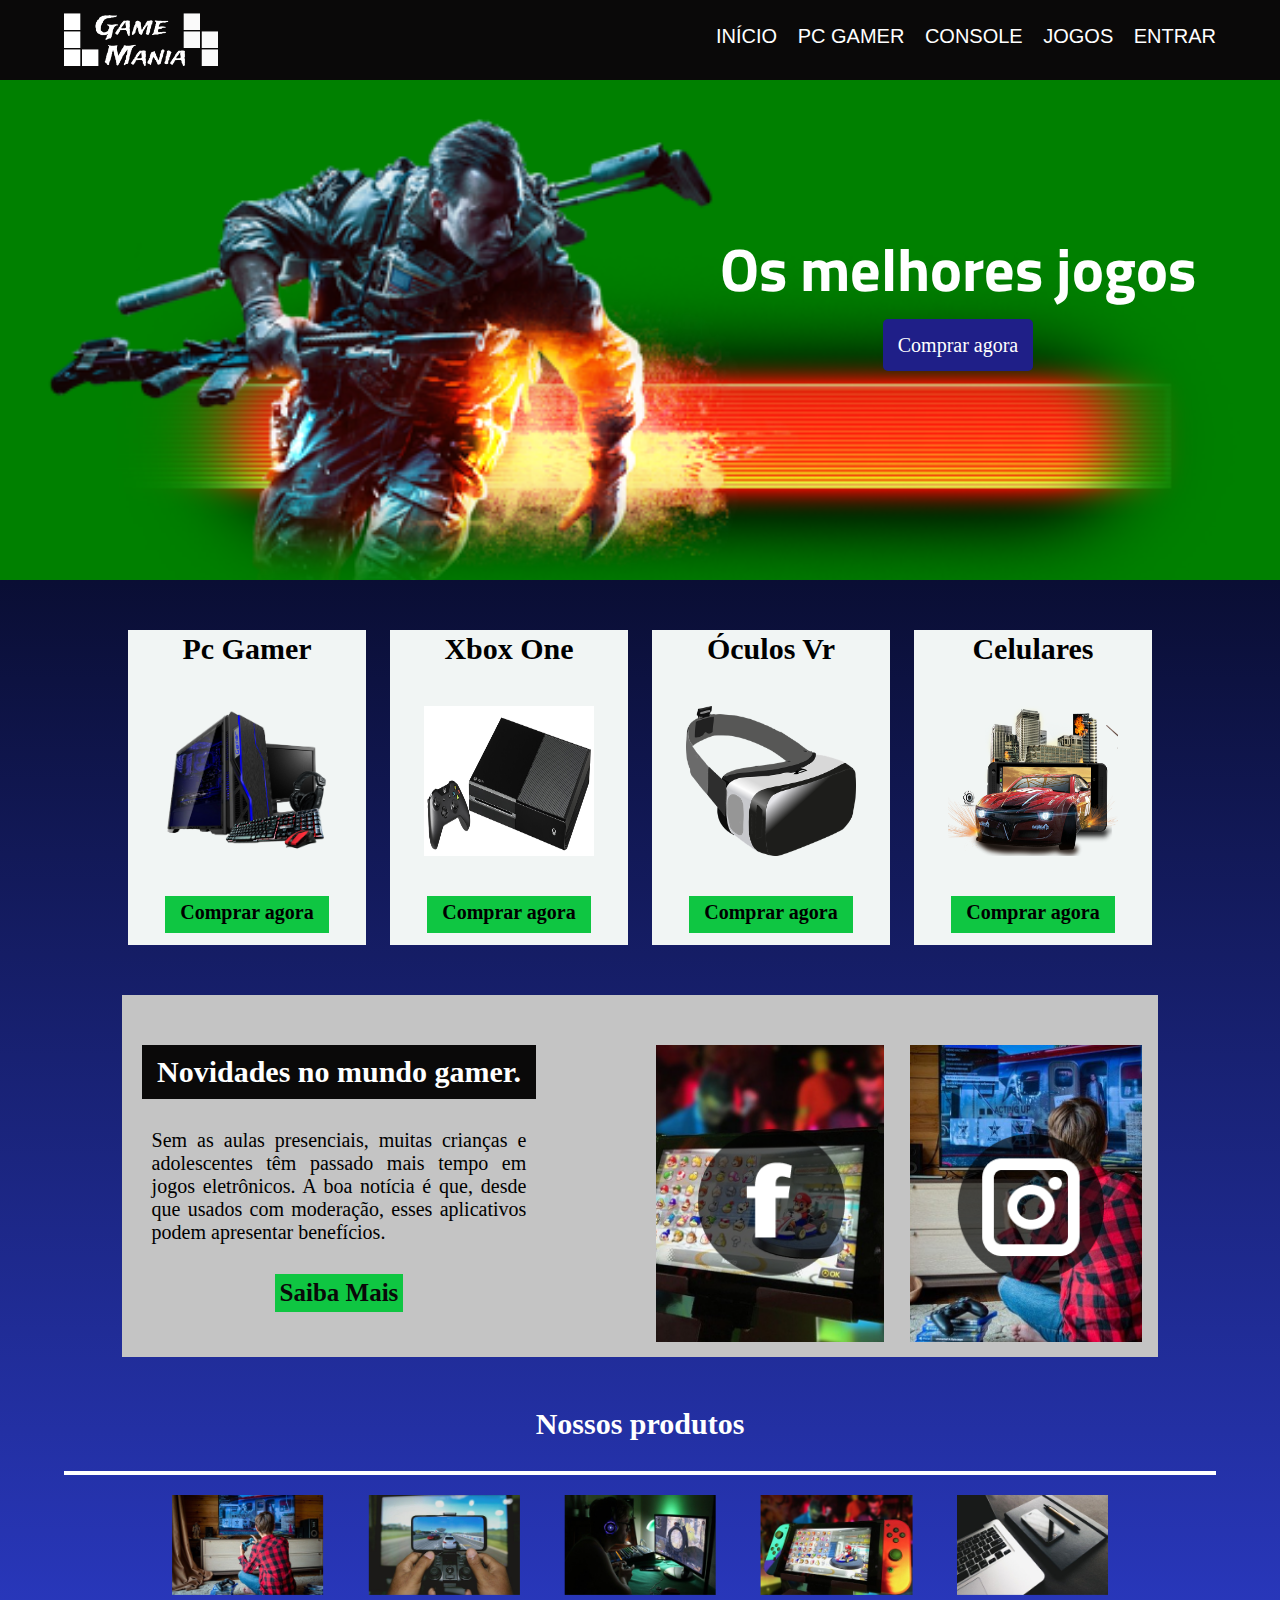
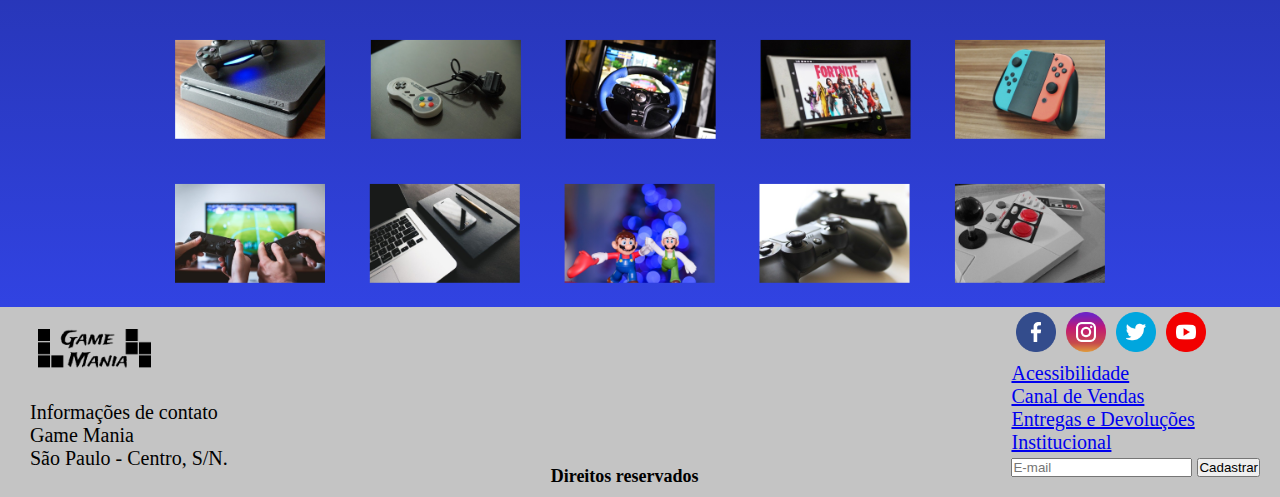
<file: index.html>
<!DOCTYPE html>
<html lang="pt-br">
<head>
    <meta charset="UTF-8">
    <meta http-equiv="X-UA-Compatible" content="IE=edge">
    <meta name="viewport" content="width=device-width, initial-scale=1.0">
    <title>Home Game Mania</title>
    <link href="https://cdn.jsdelivr.net/npm/bootstrap@5.1.3/dist/css/bootstrap.min.css" rel="stylesheet" integrity="sha384-1BmE4kWBq78iYhFldvKuhfTAU6auU8tT94WrHftjDbrCEXSU1oBoqyl2QvZ6jIW3" crossorigin="anonymous">
    <link rel="stylesheet" href="css/style.css">
</head>
<body>
    <header>
        <div class="container-grid cabecalho">
            <a href="index.html"><img class="logo" src="img/logo.png" alt=" logo da loja gamemania"></a>
            <!-- <button id="btn-mobile"> Menu </button> -->
            <nav id="menu" class="menu">
                <a href="" target="_blank">início</a>
                <a href="">Pc Gamer</a>
                <a href="">Console</a>
                <a href="">Jogos</a>
                <a href="login.html">Entrar</a>
            </nav>
            <a href="#" id="barras" onclick="mostrarMenu()"><img class="icone-menu" src="img/bars.png" alt="menubarra"></a>
        </div>
    </header>
    <main>
        <section class="banner">
            <div class="container-grid posicionamento-banner">
                <div class="conteudo-banner">
                     <h1>Os melhores jogos</h1>
                     <a href="">Comprar agora</a>
                 </div>
            </div>
        </section>

        <section class= "produtos"> 
            <div class="container-grid posicionamento-produtos">
                <div class="bloco-produto">
                    <h2> Pc Gamer <img class="produtos1" src="img/pcgamer.png"alt=""><a id="link-comprar" href="">Comprar agora</a></h2>
                     
                    <h2> Xbox One <img class="produtos1" src="img/xboxone.jpg"alt=""><a id="link-comprar" href="">Comprar agora</a></h2>
                    
                    <h2> Óculos Vr <img class="produtos1" src="img/oculosvr.png"alt=""><a id="link-comprar" href="">Comprar agora</a></h2>
                    
                    <h2> Celulares <img class="produtos1" src="img/celular.png"alt=""><a id="link-comprar" href="">Comprar agora</a></h2>
                   
                </div>

                <div class="container-grid box-noticias">
                    <div class="noticias" >
                    <h2 >Novidades no mundo gamer.</h2>
                    <p>Sem as aulas presenciais, muitas crianças e adolescentes têm passado mais tempo em jogos eletrônicos. A boa notícia é que, desde que usados com moderação, esses aplicativos podem apresentar benefícios.</p>
                    <a href="https://al.rr.leg.br/2020/07/17/jogos-eletronicos-podem-ser-beneficos-no-desenvolvimento-de-criancas-e-adolescentes/" target="_blank">Saiba Mais</a></h2>
                    </div>
                    <div class="redes-sociais" >
                        <a class="acessoimg" href="#"> <img class="acessoredes" src="img/Rectangle face.png" alt=""></a>
                        <a class="acessoimg" href="#"><img class="acessoredes" src="img/Rectangleinsta.png" alt=""></a>
                       
                    </div>
                    
                </div>  
                <h2 class="textogaleria">Nossos produtos </h2>
                <hr>
            <section class="container-grid galeria" > 
                                     <div class="fotos">
                        <img class="ft" src="./img/foto1.png" alt="">
                        <img class="ft" src="./img/foto2.png" alt="">
                        <img class="ft" src="./img/foto3.png" alt="">
                        <img class="ft" src="./img/foto4.png" alt="">
                        <img class="ft" src="./img/foto5.png" alt="">
                        <img class="ft" src="./img/foto6.png" alt="">
                        <img class="ft" src="./img/foto7.png" alt="">
                        <img class="ft" src="./img/foto8.png" alt="">
                        <img class="ft" src="./img/foto9.png" alt="">
                        <img class="ft" src="./img/foto10.png" alt="">
                        <img class="ft" src="./img/foto11.png" alt="">
                        <img class="ft" src="./img/foto12.png" alt="">
                        <img class="ft" src="./img/foto13.png" alt="">
                        <img class="ft" src="./img/foto14.png" alt="">
                        <img class="ft" src="./img/foto15.png" alt="">
                        
                    </div>
            </section>
            </div>
            </div>  
        
          

        </section>

        
    </main>
    <footer>

        <div class="contatos" >
            <img class="logorodape" src="img/logogm.png" alt="logomarca da loja game Mania">
            <p> Informações de contato <br> Game Mania <br> São Paulo - Centro, S/N. </p>
            <a href="#"></a>
        </div>
        <p class="direitos">Direitos reservados</p>
        <div class="canais" >
            <div class="redessoc" >
                <a href="#"><img class="red" src="img/logfacebook (1).png" alt="acesso a rede social facebook"> </a>
                <a href="#"><img class="red" src="img/loginstagram.png" alt="acesso a rede social facebook"> </a>
                <a href="#"><img class="red" src="img/logtwitter.png" alt="acesso a rede social facebook"> </a>
                <a href="#"><img class="red" src="img/logyoutube.png" alt="acesso a rede social facebook"> </a>
            </div>
           <a href="#">Acessibilidade</a>
           <a href="#">Canal de Vendas</a>
           <a href="#">Entregas e Devoluções</a>
           <a href="#">Institucional</a> 
           <form action="">
               <input id="campo-email" type="email" placeholder="E-mail" required>
               <button onclick="cadastrarNewsletter ()">Cadastrar</button>
           </form>
        </div>
        
    </footer>
    
    <script src="js/script.js"></script>
    
</body>
</html>
</file>
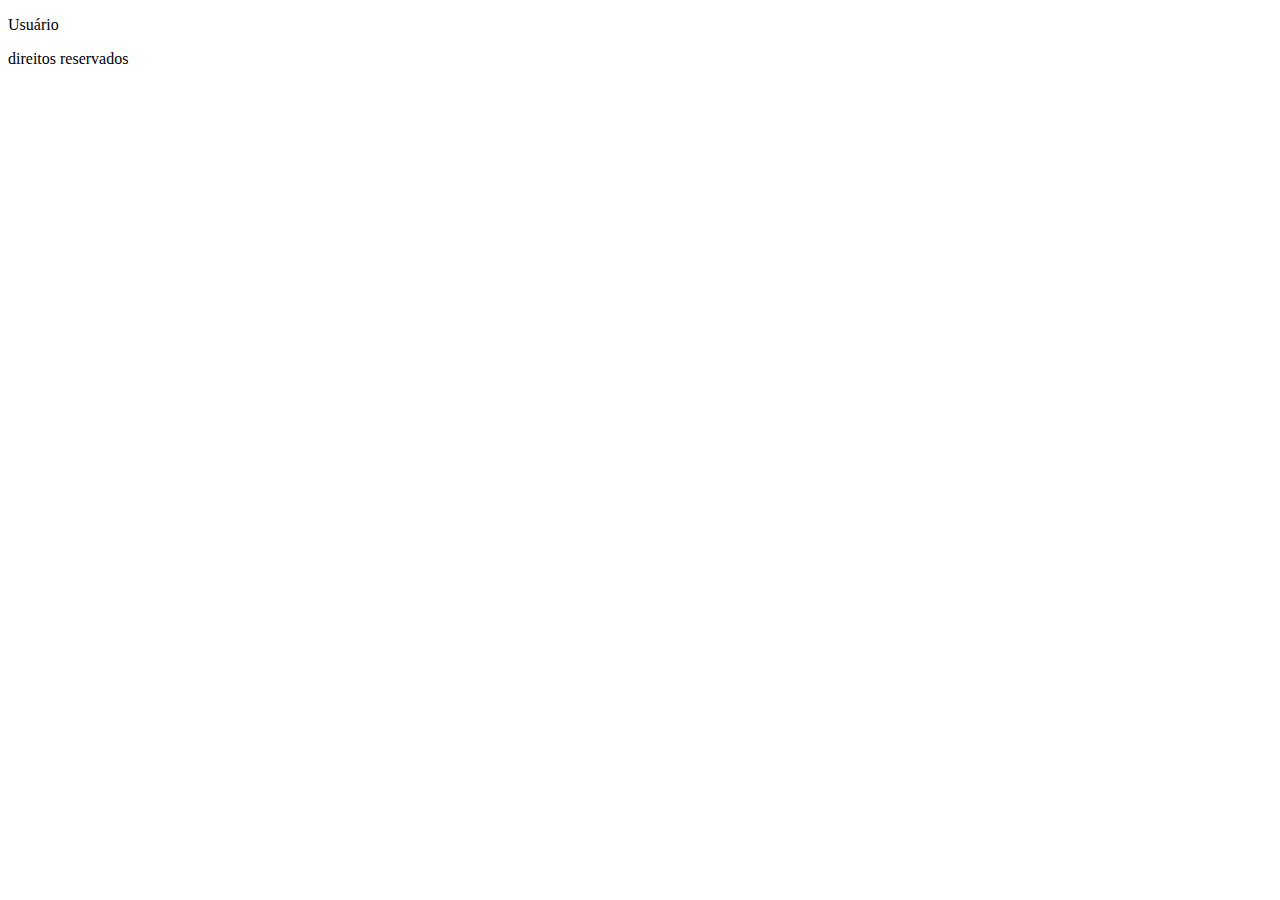
<file: login.html>
<!DOCTYPE html>
<html lang="pt-br">
<head>
    <meta charset="UTF-8">
    <meta http-equiv="X-UA-Compatible" content="IE=edge">
    <meta name="viewport" content="width=device-width, initial-scale=1.0">
    <title>Document</title>
</head>
<body>
    <p>Usuário</p>
</body>
<footer>
   <p>direitos reservados</p> 
</footer>
</html>
</file>
<file: css/style.css>
@import url('https://fonts.googleapis.com/css2?family=Titillium+Web:wght@400;700&display=swap');

*{
    margin: 0;
    padding: 0;
    box-sizing: border-box;
}
p{
    font-size: 20px;
    padding: 10px;
    text-align: justify;
}

header{
    background-color: #0A0909;
    height: 80px
}
.container-grid a{
    font-size: 20px;
    color: white;
    justify-content: space-between;
    align-items: center;
}
.container-grid{
    width: 90%;
    margin: auto;
   
    }

.cabecalho{
    display: flex;
    justify-content: space-between;
    align-items: center;
    height: 100%;
}
.menu{
    width: 500px;
    height: 30px;
    display: flex;
    justify-content:space-between;
    
}
/* 
#btn-mobile{
    display: none;
} */
.menu a{
    color: white;
    text-decoration: none;
    font-size: 20px;
    text-transform: uppercase;
    font-family: 'Segoe UI', Tahoma, Geneva, Verdana, sans-serif;}
.menu a:hover {
	/*background-color:#5c5858;*/
	color: #ccc9c9;
	border-bottom:3px solid green;}
#barras{
    display: none;
}

.icone-menu{
    height: 40px;
}
.logo{
    height: 60px;}
    
.banner{
    height: 500px;
    background-color: green;
    background-image: url(../img/battlefield-36876.png);
    background-repeat: no-repeat;
    background-position-x: center;
    background-size: cover;
}
.posicionamento-banner{
    height: 80%;
    display: flex;
    justify-content: flex-end;
    align-items: center;
    text-align: center;
}

.conteudo-banner a{
    width: 495px;
    padding: 15px;
    color: white;
    text-decoration: none;
    background-color: rgb(31, 31, 136);
    border-radius: 5px;  
}
.conteudo-banner h1{
    font-family: "Titillium Web";
    font-weight: bold;
    font-size: 60px;
    color: white;
    padding: 20px;
    }
.produtos{
        width: 100%;
        height: auto 0;
        background: linear-gradient(180deg, #0A0E34 0%, #3143E2 100%);
        text-align: center;
        }
        
.bloco-produto h2 {
        width: 238px;
        height: 315px;
        background-color: rgb(241, 245, 244);
        text-align: center;
        font-size: 30px;
        display: inline-flex;
        margin: 10px;
        flex-direction: column;
        margin-top: 50px;
        margin-bottom: 50px;
        padding: 2px;
        }
#link-comprar{
    height: 37px;
    padding: 5px;
    width: 164px;
    color: black;
    background-color: #0FC642;
    text-decoration: none;
    align-items: baseline;
    margin-left: auto;
    margin-right: auto;
    }

.produtos1{
    height: 150px;
    width: 170px;
    border-radius: 0px;
    margin: 40px;
    margin-left: auto;
    margin-right: auto;
    }
.box-noticias{
    /* height: 100%; */
    width: 90%;
    left: 379px;
    border-radius: 0px;
    background-color: #C4C4C4; 
    display: flex;  
    margin-bottom: 50px;
    display: flex;
    justify-content: space-between;
}
    
.noticias{
    height: 100%;
    width: 40%;
    left: 437px;
    border-radius: 0px;
    margin: 10px;
    margin-top: 20px;
    padding: 10px;
    
}
.noticias h2{
    text-align: center;
    background-color: #0A0909;
    color: white;
    font-size: 30px;
    margin: 20px;
    padding: 10px;
    margin-right: auto;
    margin-left: auto;
    justify-content: center;
    }
.noticias a{
    font-size: 25px;
    background-color: #0FC642;
    margin: 20px;
    padding: 5px;
    text-decoration: none;
    color: #0A0909;
    font-weight: bold;
    display: inline-flex;

}
.redes-sociais{
    /* height: 90%; */
    width: 50%;
    left: 437px;
    margin-top: 20px;
    display: flex;
    justify-content: center;
    flex-wrap: wrap;
  
}
.acessoredes{
    width: 90%;
    margin: 10px;
    margin-top: 30px;
    justify-content: center;
}
hr{
    border: 2px solid white;
    
}
.textogaleria{
    font-size: 30px;
    margin: 30px;
    color: #fff;
}
.galeria{
    display: flex;
    justify-content: space-between;
}
.ft{
    height: 100px;
    margin: 20px;
}

footer{
    background-color: #C4C4C4;
    height: auto 0;
    padding-left: 20px;
    display: flex;
    justify-content: space-between;
    flex-wrap: wrap;
    }
    
.logorodape{
    margin: 10px;
    padding: 8px;
    height: 60px;
}
.canais{
    font-size: 20px;
    padding-right: 20px;
    padding-bottom: 20px;
    display: flex;
    flex-direction: column;
    align-items: flex-start;
}
.redessoc{
   display: flex;
   justify-content: space-between;
   }
.red{
    height: 50px;
    padding: 5px;
    text-decoration: none;
    justify-content: space-between;
}
.redessoc a{
    text-decoration: none;
    
}
.direitos{
    font-size: 18px;
     font-weight: bold;
    display: flex;
    justify-content: space-around;
    align-items: flex-end;
}
@media screen and (max-width: 800px)
{
    header{background-color: rgb(1, 1, 65);}
    /* #btn-mobile{display:block;} */
    .cabecalho{
        position: relative;
    }
    .menu{
        position: absolute;
        top: 80px;
        right: 20px;
        
        display: none;
        height: 300px;
        width: auto;
        padding: 10px 80px 10px 80px;
        flex-direction: column;
        background-color: rgb(1, 1, 65);
        align-items: center;
    }
       
    #barras {
        display: inline-block;
    }

    .box-noticias{
        /* height: 100%; */
        /* width: 90%; */
        left: 379px;
        border-radius: 0px;
        background-color: #C4C4C4; 
        display: flex;  
        margin-bottom: 50px;
        flex-wrap: wrap;}
    .noticias{
        height: 100%;
        width: 100%;
        left: 437px;
        border-radius: 0px;
        margin: 10px;
        margin-top: 20px;
        padding: 10px;}

    .redes-sociais{
        width: 100%;
        margin-top: 20px;
        display: flex;
        justify-content: center;
        flex-wrap: wrap;}
}
/* @media screen and (max-width: 1100px){
        .cabecalho{
            position: relative;
        }
        .menu{
            display: none;
            position: absolute;
            top: 80px;
            right: 0px;
            height: 200px;
        }
        #barras {
            display: inline-block;
        }
        
    }*/
</file>
